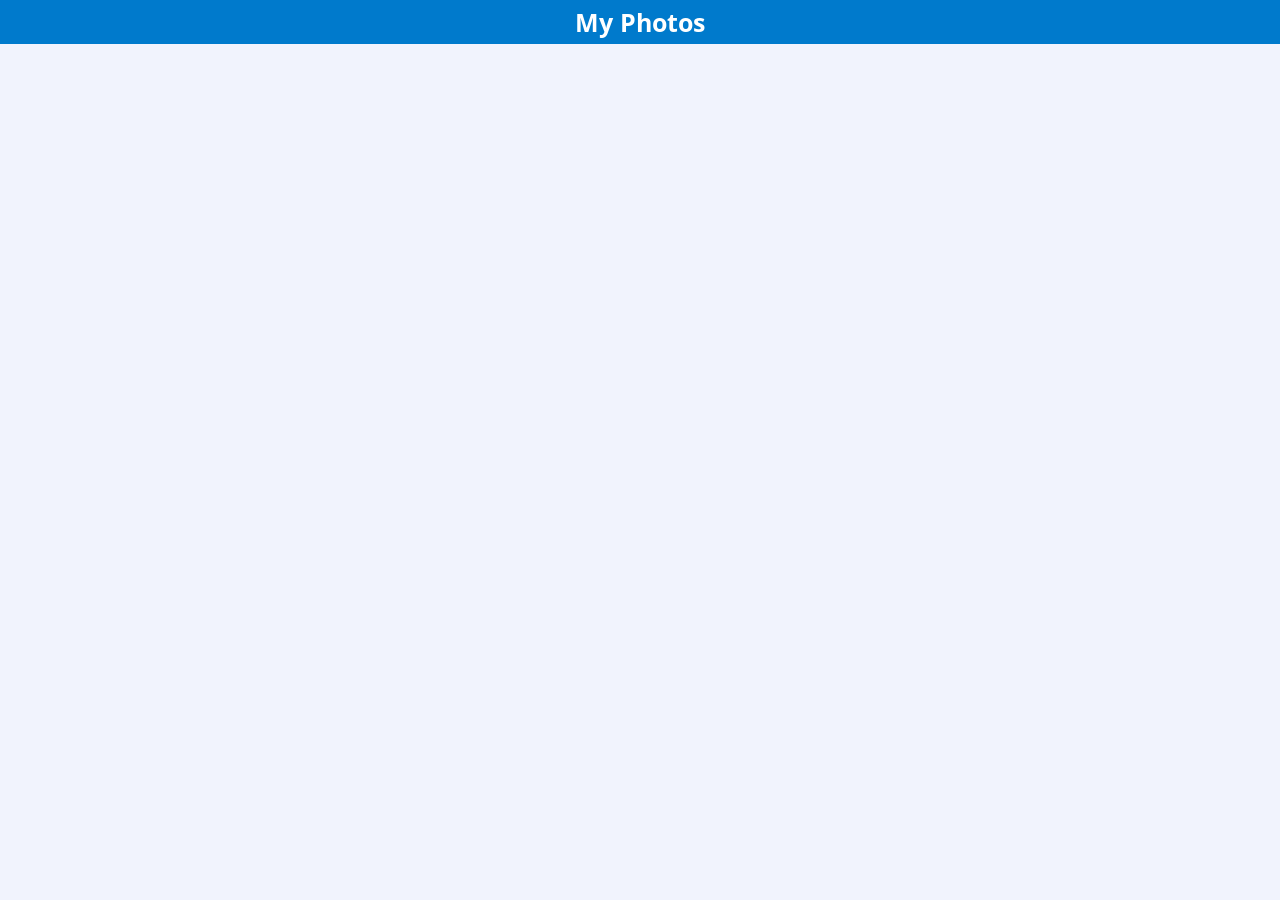
<file: index.html>
<!DOCTYPE html>
<html>
<head>
  <meta charset="UTF-8">
  <meta name="viewport" content="width=device-width, initial-scale=1.0">

  <link href="https://fonts.googleapis.com/css2?family=Open+Sans+Condensed:wght@300&display=swap" rel="stylesheet">
  <link rel="stylesheet" href="css/style.css">

  <title>My Photos</title>
</head>
<body>
  <header>
    <h1>My Photos</h1>
  </header>
  <div class="container">
    <div id="img_unit">
      <div class="photo">
        <!-- <img src="img/img01.jpg">
        <div class="inner"><p>コメント1 <span>nickname</span></p></div> -->

      </div>
    </div>
  </div>
  <script>
    // ajax通信を行うためのオブジェクト(XMLに限らない)
    var ajax = new XMLHttpRequest();
    // openメソッド→通信を行う相手先
    ajax.open('GET', 'https://h2o-space.com/htmlbook/images.php');
    // responseTypeプロパティ→jsonを指定
    ajax.responseType = 'json';
    // sendメソッド→ファイルの呼び出し(データをもらうだけのためnull)
    ajax.send(null);

    // ajax通信を行っている状況を随時更新
    // 0 UNSENT インスタンスができた
    // 1 OPENED openメソッドを利用した
    // 2 HEADERS_RECEIVED ヘッダーが受信できた
    // 3 LOADING データ受信中
    // 4 DONE 通信が終了
    ajax.onreadystatechange = function() {
      // alert(ajax.readyState);
      // status:200→正常終了 (ex. 404エラー等)
      if (ajax.readyState === XMLHttpRequest.DONE && ajax.status === 200) {
        // this→ajaxオブジェクト
        for (var i=0; i<this.response.length; i++) {
          // alert(this.response[i].path);
          var data = this.response[i];

          var img = document.createElement('img');
          // this.responseのi番目のパス
          img.setAttribute('src', data.path);

          var caption = document.createElement('div');
          caption.className = 'inner';
          caption.innerHTML = '<p>' + data.caption + '<span>' + data.name + '</span></p>';

          var div = document.createElement('div');
          div.className = 'photo';
          div.appendChild(img);
          div.appendChild(caption);

          document.getElementById('img_unit').appendChild(div);
        }
      }
    };
  </script>
</body>
</html>
</file>
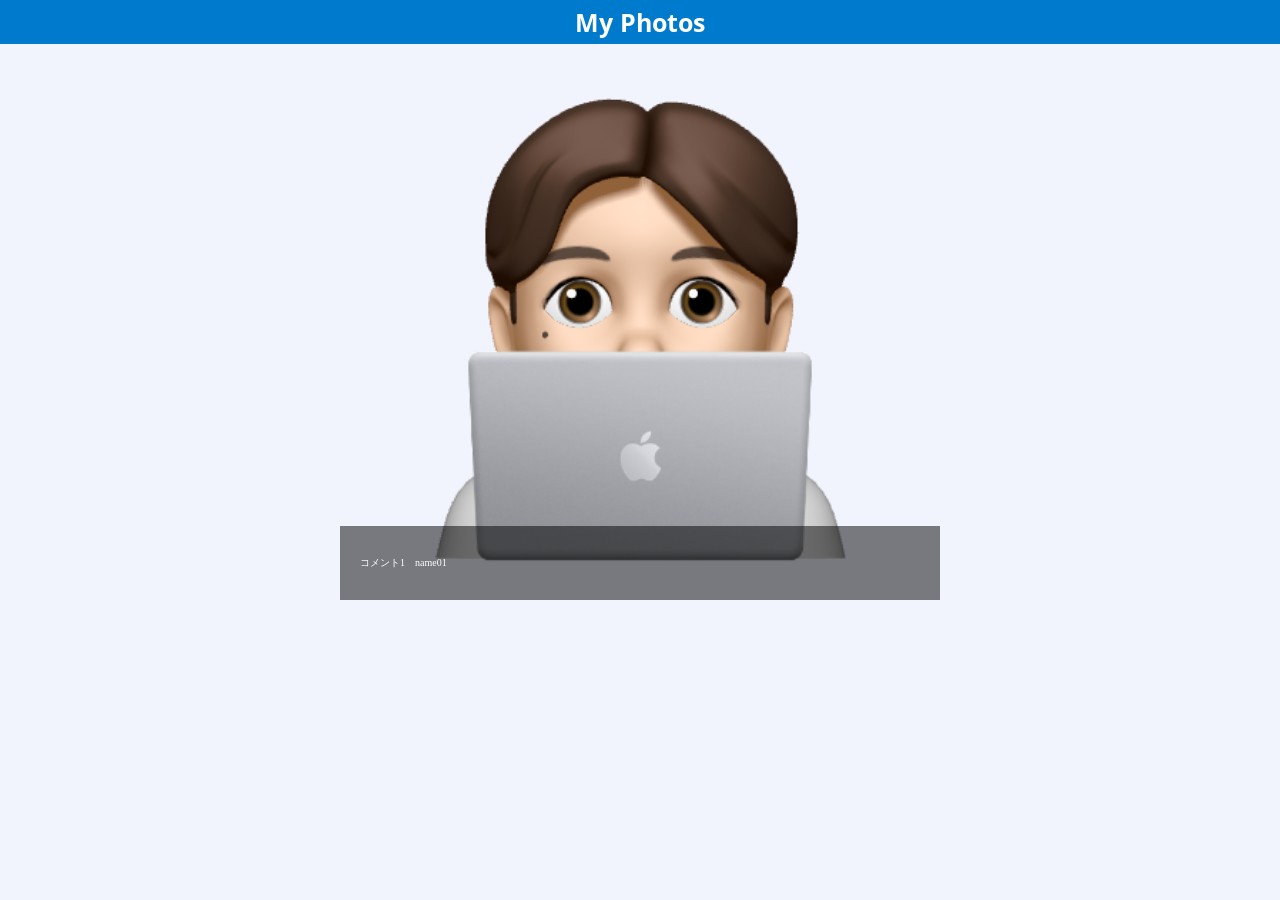
<file: index-old.html>
<!DOCTYPE html>
<html>
<head>
  <meta charset="UTF-8">
  <meta name="viewport" content="width=device-width, initial-scale=1.0">

  <link href="https://fonts.googleapis.com/css2?family=Open+Sans+Condensed:wght@300&display=swap" rel="stylesheet">
  <link rel="stylesheet" href="css/style.css">

  <title>My Photos</title>
</head>
<body>
  <header>
    <h1>My Photos</h1>
  </header>
  <div class="container">
    <div id="img_unit">
      <div class="photo">
        <!-- <img src="img/img01.jpg">
        <div class="inner"><p>コメント1 <span>nickname</span></p></div> -->

      </div>
    </div>
  </div>
  <script>
    // JSON(配列で写真データを管理)
    var images = [
      {
        "path": "img/img01.jpg",
        "name": "name01",
        "caption": "コメント1"
      },
      {
        "path": "img/img02.jpg",
        "name": "name02",
        "caption": "コメント2"
      }
    ];

    var img;
    var caption;
    var div;

    // imgという要素を作るメソッド→imgタグが作られる
    img = document.createElement('img');

    // imgタグにsrc属性を指定し、imagesの0のpathを指定する
    // <img src="img/img01.jpg">
    img.setAttribute('src', images[0].path);

    // <div class="inner"><p>caption<span>name</span></p></div>
    caption = document.createElement('div');
    caption.className = 'inner';
    caption.innerHTML = '<p>' + images[0].caption + '<span>' + images[0].name + '</span></p>';

    div = document.createElement('div');
    div.className = 'photo';
    div.appendChild(img);
    div.appendChild(caption);

    // img_unitに子要素を追加する
    document.getElementById('img_unit').appendChild(div);
  </script>
</body>
</html>
</file>
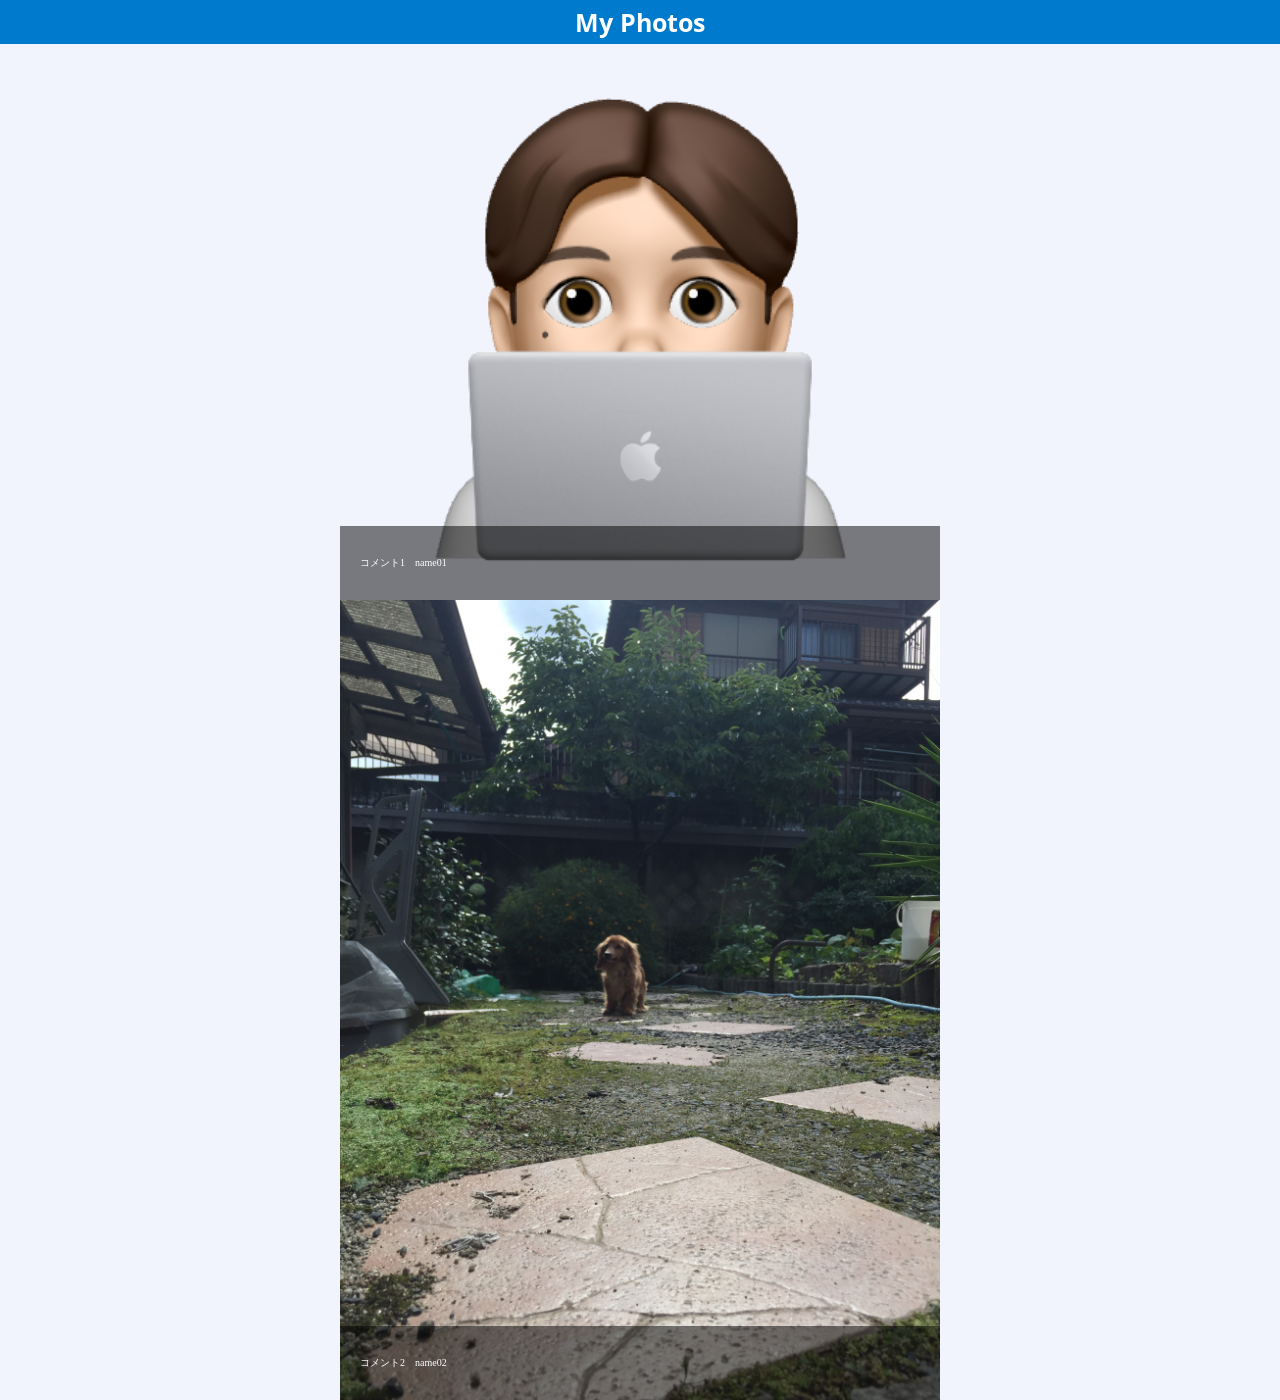
<file: index-ver2.html>
<!DOCTYPE html>
<html>
<head>
  <meta charset="UTF-8">
  <meta name="viewport" content="width=device-width, initial-scale=1.0">

  <link href="https://fonts.googleapis.com/css2?family=Open+Sans+Condensed:wght@300&display=swap" rel="stylesheet">
  <link rel="stylesheet" href="css/style.css">

  <title>My Photos</title>
</head>
<body>
  <header>
    <h1>My Photos</h1>
  </header>
  <div class="container">
    <div id="img_unit">
      <div class="photo">
        <!-- <img src="img/img01.jpg">
        <div class="inner"><p>コメント1 <span>nickname</span></p></div> -->

      </div>
    </div>
  </div>
  <script>
    // JSON(配列で写真データを管理)
    var images = [
      {
        "path": "img/img01.jpg",
        "name": "name01",
        "caption": "コメント1"
      },
      {
        "path": "img/img02.jpg",
        "name": "name02",
        "caption": "コメント2"
      }
    ];

    var img;
    var caption;
    var div;

    // lengthプロパティで配列の長さを取得する
    // i++で1を加える
    for (var i=0; i<images.length; i++) {
      // imgという要素を作るメソッド→imgタグが作られる
      img = document.createElement('img');

      // imgタグにsrc属性を指定し、imagesの0のpathを指定する
      // <img src="img/img01.jpg">
      img.setAttribute('src', images[i].path);

      // <div class="inner"><p>caption<span>name</span></p></div>
      caption = document.createElement('div');
      caption.className = 'inner';
      caption.innerHTML = '<p>' + images[i].caption + '<span>' + images[i].name + '</span></p>';

      div = document.createElement('div');
      div.className = 'photo';
      div.appendChild(img);
      div.appendChild(caption);

      // img_unitに子要素を追加する
      document.getElementById('img_unit').appendChild(div);
    }
  </script>
</body>
</html>
</file>
<file: css/style.css>
body {
  margin: 0;
  padding: 0;
  background-color: rgba(26, 55, 229, 0.06);
}

.container {
  max-width: 600px;
  margin: 0 auto;
  box-shadow: 0, 0, 3px rgba(0, 0, 0, .3);
}

img {
  width: 100%;
  margin: 0;
  vertical-align: top;
}

header {
  background-color: #007acc;
  color: #fff;
  width: 100%;
  /* 要素を固定 */
  position: fixed;
  top: 0;
  /* 前面に設定 */
  z-index: 100;
}

header h1 {
  margin: 0;
  font-size: 25px;
  padding: 5px;
  text-align: center;
  font-family: 'Open Sans Condensed', sans-serif;
}

.photo {
  position: relative;
}

.photo .inner {
  position: absolute;
  bottom: 0;
  background-color: rgba(0, 0, 0, .5);
  font-size: 10px;
  color: #fff;
  margin: 0;
  width: 100%;
}

.inner p {
  padding: 20px;
}

.inner span {
  margin-left: 10px;
}
</file>
